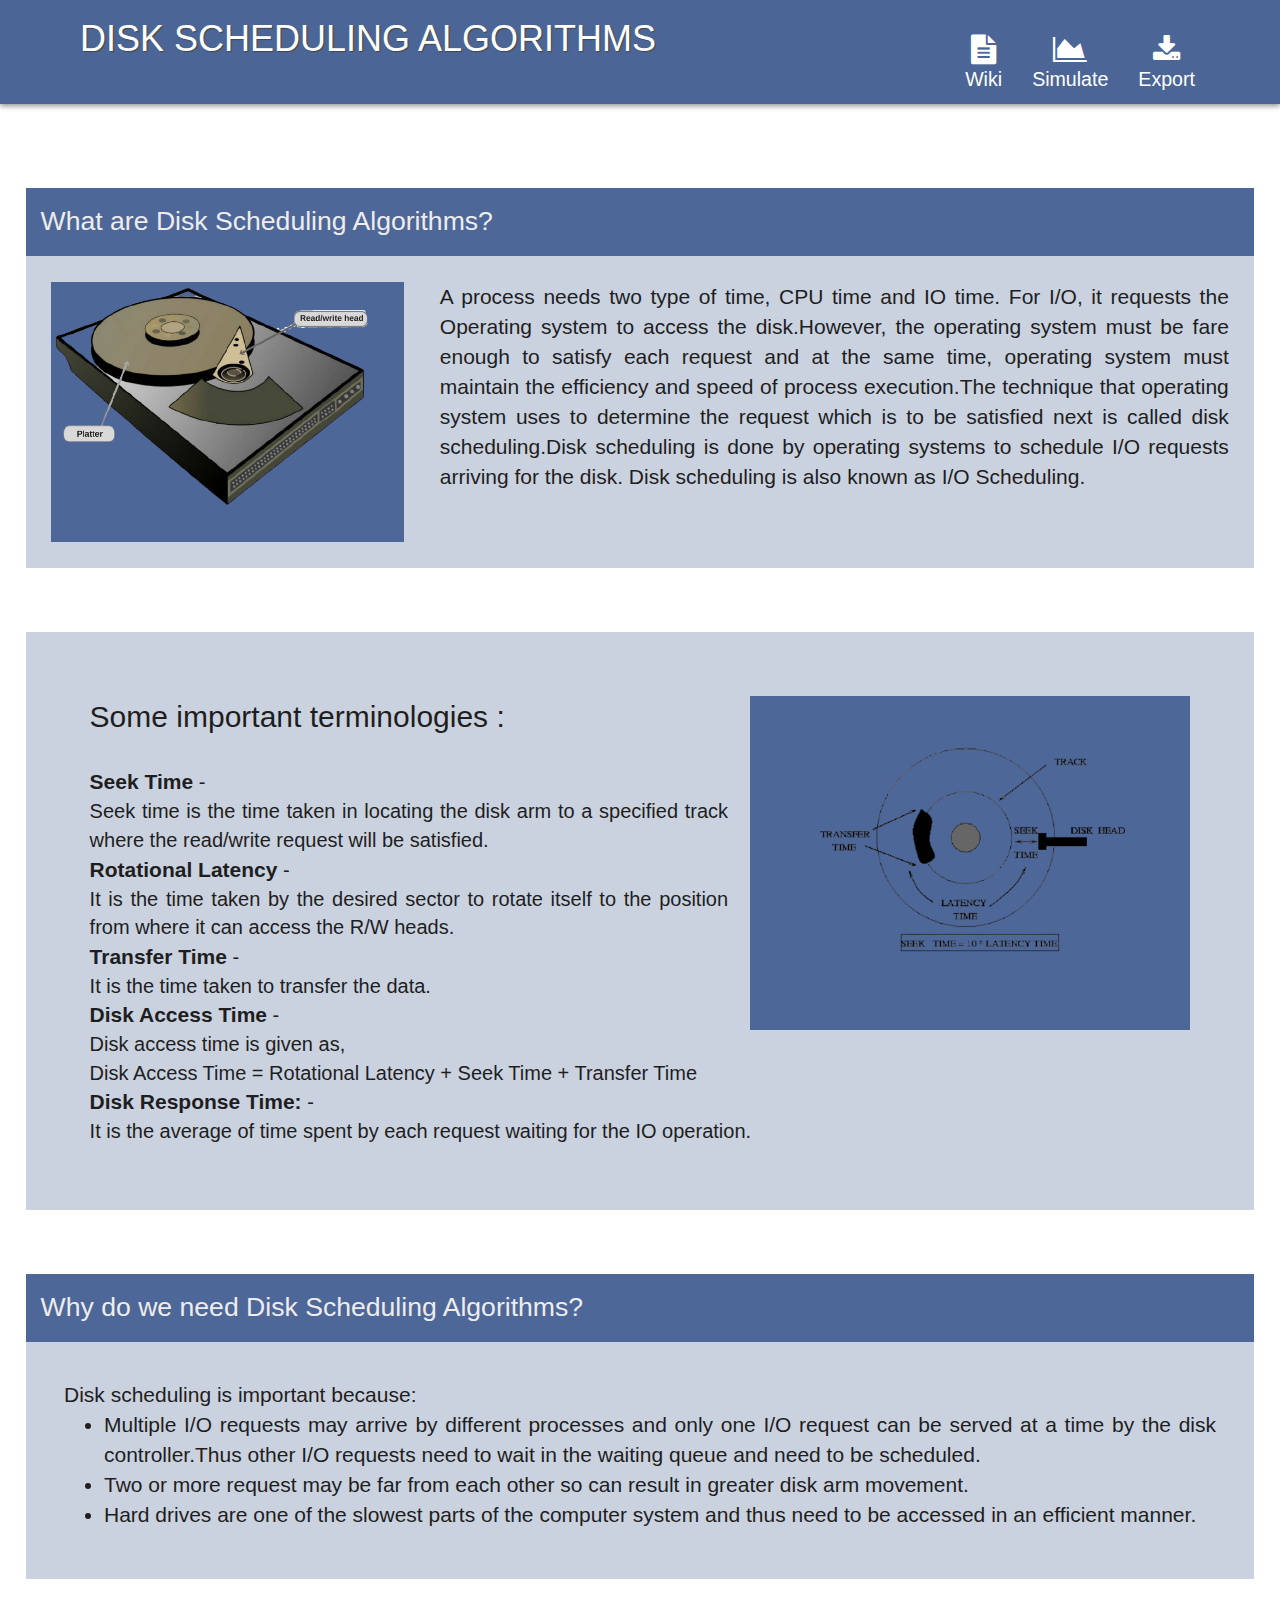
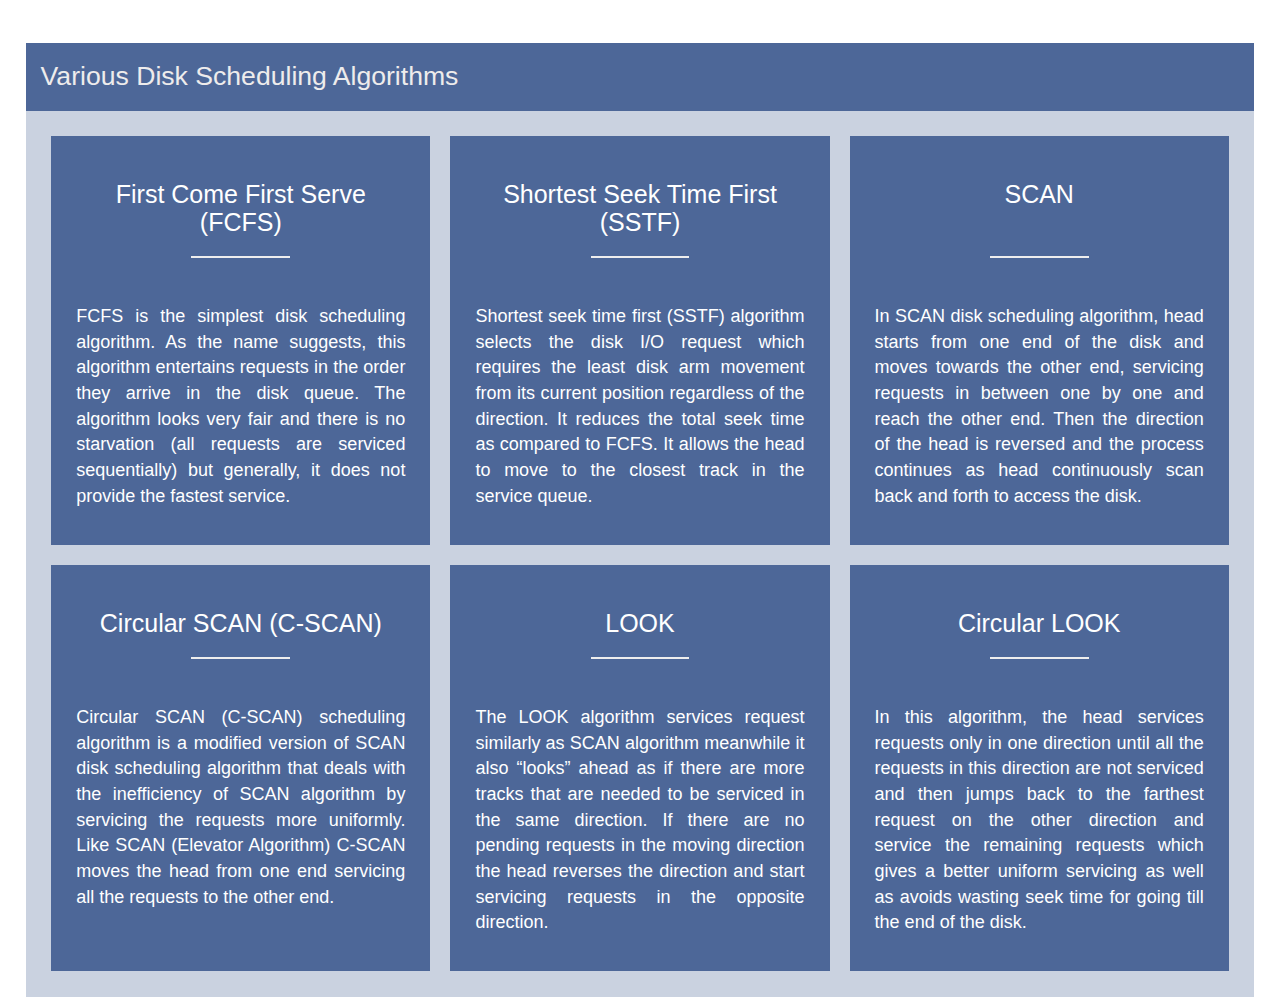
<file: index.html>
<!DOCTYPE html>
<html>
  <head>
    <meta name="viewport" content="width=device-width, initial-scale=1">
    <meta charset="utf-8">

    <title>Disk Scheduling Algorithms</title>
    
    <!--CSS and Script linking-->
    <link rel="stylesheet" href="mystyle.css">
    <link rel="stylesheet" href="css/bootstrap.min.css">
    <link rel="stylesheet" href="https://stackpath.bootstrapcdn.com/font-awesome/4.7.0/css/font-awesome.min.css">    
  </head>

  <body>
    <header>
      <nav id="header-nav" class="navbar navbar-default">
        <div class="container">
          <div class="navbar-header">
  
            <div class="navbar-brand">
              <a href="#"><h1>Disk Scheduling Algorithms</h1></a>
            </div>
  
            <button id="navbarToggle" type="button" class="navbar-toggle collapsed" data-toggle="collapse" data-target="#collapsable-nav" aria-expanded="false">
              <span class="sr-only">Toggle navigation</span>
              <span class="icon-bar"></span>
              <span class="icon-bar"></span>
              <span class="icon-bar"></span>
            </button>
          </div>
  
          <div id="collapsable-nav" class="collapse navbar-collapse">
             <ul id="nav-list" class="nav navbar-nav navbar-right">
              <li>
                <a href="Disk.html">
                  <i class="fa fa-file-text" aria-hidden="true"></i><br class="hidden-xs"> Wiki</a>
              </li>
              <li>
                <a href="Simulate.html">
                  <i class="fa fa-area-chart" aria-hidden="true"></i><br class="hidden-xs"> Simulate</a>
              </li>
              <li class="nav-item dropdown">
                <a class="nav-link dropdown-toggle" href="#" role="button" data-bs-toggle="dropdown"
                  aria-expanded="false">
                  <i class="fa fa-download" aria-hidden="true"></i><br class="hidden-xs"> Export
                </a>
                <ul class="dropdown-menu dropdown-menu-end">
                  <li><a class="dropdown-item" href="#" onclick="downloadGraphImage()">Download Graph Image</a></li>
                  <li><a class="dropdown-item" href="#" onclick="exportToPDF()">Export as PDF</a></li>
                  <li><a class="dropdown-item" href="#" onclick="downloadComparisonChart()">Download Comparison</a></li>
                </ul>
              </li>
            </ul><!-- #nav-list -->
          </div><!-- .collapse .navbar-collapse -->
        </div><!-- .container -->
      </nav><!-- #header-nav -->
    </header>
    
    <div class="diskinfo">
      <p class="hd">What are Disk Scheduling Algorithms?</p>
      
      <div id="intro">
        <img id="diskimg" src="img1.png" alt="disk image">
          A process needs two type of time, CPU time and IO time. For I/O, it requests the Operating system to access the disk.However, the operating system must be fare enough to satisfy each request and at the same time, operating system must maintain the efficiency and speed of process execution.The technique that operating system uses to determine the request which is to be satisfied next is called disk scheduling.Disk scheduling is done by operating systems to schedule I/O requests arriving for the disk. Disk scheduling is also known as I/O Scheduling.
      </div>

      <div id="terms">
        <img id="diskimg2" src="img2.png" alt="disk image">
        <span id="hd2">Some important terminologies :</span><br><br>
        <b id="bold">Seek Time</b>
        - <br>Seek time is the time taken in locating the disk arm to a specified track where the read/write request will be satisfied.<br>
        <b id="bold">Rotational Latency</b> 
        - <br>It is the time taken by the desired sector to rotate itself to the position from where it can access the R/W heads.<br>
        <b id="bold">Transfer Time</b>
        - <br> It is the time taken to transfer the data.<br>
        <b id="bold"> Disk Access Time</b>
        - <br>Disk access time is given as, <br>Disk Access Time = Rotational Latency + Seek Time + Transfer Time<br>
        <b id="bold">Disk Response Time:</b> 
        - <br>It is the average of time spent by each request waiting for the IO operation.
      </div>

      
      <p class="hd">Why do we need Disk Scheduling Algorithms?</p>

      <div id="why">
        Disk scheduling is important because:
        <ul>
          <li>Multiple I/O requests may arrive by different processes and only one I/O request can be served at a time by the disk controller.Thus other I/O requests need to wait in the waiting queue and need to be scheduled.</li>
          <li>Two or more request may be far from each other so can result in greater disk arm movement.</li>
          <li>Hard drives are one of the slowest parts of the computer system and thus need to be accessed in an efficient manner.</li>
        </ul>

      </div>

      <p class="hd">Various Disk Scheduling Algorithms</p>

      <div class="cont">
        <div>
          <a id="algo" href="Simulate.html"><h2 class=" heady">First Come First Serve (FCFS)<br></h2><hr style="width: 30%; border-width: 2px;"></a><br>
          <p class="description">FCFS is the simplest disk scheduling algorithm. As the name suggests, this algorithm entertains requests in the order they arrive in the disk queue. The algorithm looks very fair and there is no starvation (all requests are serviced sequentially) but generally, it does not provide the fastest service.</p>
        </div>
        <div>
          <a id="algo" href="Simulate.html"><h2 class=" heady">Shortest Seek Time First (SSTF)<br></h2><hr style="width: 30%; border-width: 2px;"></a><br>
          <p class="description">Shortest seek time first (SSTF) algorithm selects the disk I/O request which requires the least disk arm movement from its current position regardless of the direction. It reduces the total seek time as compared to FCFS. It allows the head to move to the closest track in the service queue.</p>
        </div>
        <div>
          <a id="algo" href="Simulate.html"><h2 class=" heady">SCAN<br><br></h2><hr style="width: 30%; border-width: 2px;"></a><br>
          <p class="description">In SCAN disk scheduling algorithm, head starts from one end of the disk and moves towards the other end, servicing requests in between one by one and reach the other end. Then the direction of the head is reversed and the process continues as head continuously scan back and forth to access the disk.</p>
        </div>
        <div>
          <a id="algo" href="Simulate.html"><h2 class=" heady">Circular SCAN (C-SCAN)<br></h2><hr style="width: 30%; border-width: 2px;"></a><br>
          <p class="description">Circular SCAN (C-SCAN) scheduling algorithm is a modified version of SCAN disk scheduling algorithm that deals with the inefficiency of SCAN algorithm by servicing the requests more uniformly. Like SCAN (Elevator Algorithm) C-SCAN moves the head from one end servicing all the requests to the other end.</p>
        </div>
        <div>
          <a id="algo" href="Simulate.html"><h2 class=" heady">LOOK<br></h2><hr style="width: 30%; border-width: 2px;"></a><br>
          <p class="description">The LOOK algorithm services request similarly as SCAN algorithm meanwhile it also “looks” ahead as if there are more tracks that are needed to be serviced in the same direction. If there are no pending requests in the moving direction the head reverses the direction and start servicing requests in the opposite direction. </p>
        </div>
        <div class=" heady">
          <a id="algo" href="Simulate.html"><h2 class="heady">Circular LOOK<br></h2><hr style="width: 30%; border-width: 2px;"></a><br>
          <p class="description">In this algorithm, the head services requests only in one direction until all the requests in this direction are not serviced and then jumps back to the farthest request on the other direction and service the remaining requests which gives a better uniform servicing as well as avoids wasting seek time for going till the end of the disk.</p>
        </div>
      </div>
    </div>


    
    <script src="js/jquery-2.1.4.min.js"></script>
    <script src="js/bootstrap.min.js"></script>
    <script src="myscript.js"></script>

  </body>

</html>
</file>
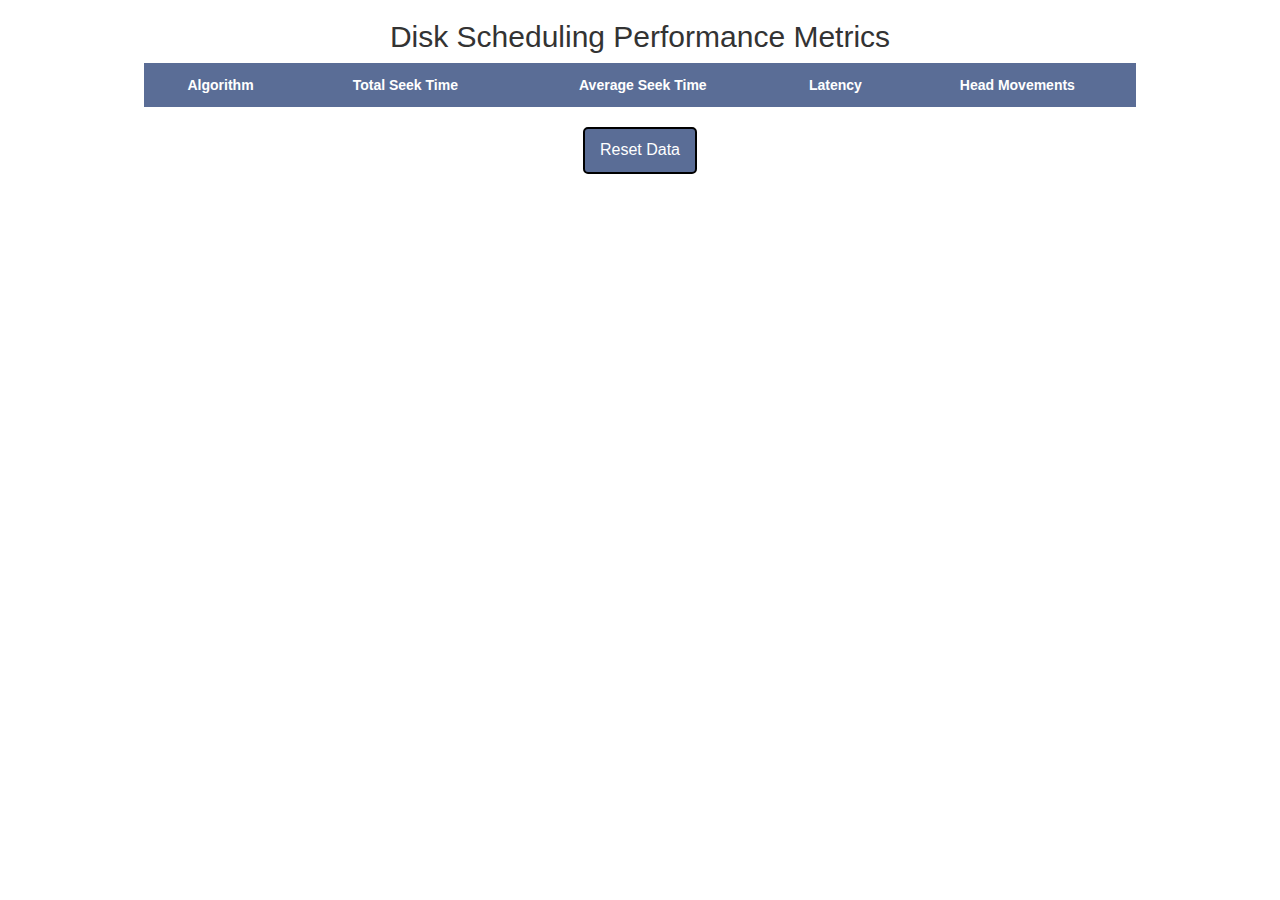
<file: performance.html>
<!DOCTYPE html>
<html lang="en">
<head>
    <meta charset="UTF-8">
    <meta name="viewport" content="width=device-width, initial-scale=1.0">
    <title>Performance Metrics</title>
    <link rel="stylesheet" href="css/bootstrap.min.css">
    <style>
        /* Page background */
        body {
            background-color: white;
            font-family: Arial, sans-serif;
            margin: 20px;
            padding: 0;
            text-align: center;
        }

        /* Heading */
        h2 {
            color: #333; /* Dark Gray */
            text-align: center;
        }

        /* Table Styling */
        table {
            width: 80%;
            margin: auto;
            border-collapse: collapse;
            background: #f9f9f9; /* Light Gray Background */
        }

        th, td {
            border: 2px solid #5a6d96; /* Blue Borders */
            padding: 10px;
            text-align: center;
        }

        th {
            background-color: #5a6d96; /* Dark Blue */
            color: white;
        }

        /* Reset Button */
        #reset-data {
            background-color: #5a6d96;
            color: white;
            border: 2px solid black;
            padding: 10px 15px;
            font-size: 16px;
            cursor: pointer;
            border-radius: 5px;
            transition: 0.3s;
            margin-top: 20px;
        }

        #reset-data:hover {
            background-color: #0763b8;
            border-color: #5e47de;
        }
    </style>
</head>
<body>

    <h2>Disk Scheduling Performance Metrics</h2>
    <table>
        <thead>
            <tr>
                <th>Algorithm</th>
                <th>Total Seek Time</th>
                <th>Average Seek Time</th>
                <th>Latency</th>
                <th>Head Movements</th>
            </tr>
        </thead>
        <tbody id="performance-data">
            <!-- Data will be inserted here -->
        </tbody>
    </table>
    <button id="reset-data">Reset Data</button>

    <script>
        document.addEventListener("DOMContentLoaded", function () {
            let tableBody = document.getElementById("performance-data");

            function loadTableData() {
                tableBody.innerHTML = ""; // Clear existing data
                let data = JSON.parse(localStorage.getItem("performanceMetrics")) || [];

                data.forEach(entry => {
                    // Ensure all numerical values are converted properly
                    let seekTime = parseFloat(entry.seekTime) || 0;
                    let avgSeekTime = parseFloat(entry.avgSeekTime) || 0;
                    let latency = parseFloat(entry.latency) || 0;
                    let headMovements = parseInt(entry.headMovements) || 0;

                    let row = `<tr>
                        <td>${entry.algorithm}</td>
                        <td>${seekTime.toFixed(2)} ms</td>
                        <td>${avgSeekTime.toFixed(2)} ms</td>
                        <td>${latency.toFixed(2)} ms</td>
                        <td>${headMovements}</td>
                    </tr>`;
                    tableBody.innerHTML += row;
                });
            }

            loadTableData();

            // Reset button functionality
            document.getElementById("reset-data").addEventListener("click", function () {
                console.log("Reset button clicked");
                localStorage.removeItem("performanceMetrics"); // Clear stored data
                loadTableData(); // Refresh the table
            });
        });

        // Example: Function to store data (Ensure numbers are stored properly)
        function savePerformanceData(algorithm, seek, inp) {
            let avgSeekTime = inp.length > 0 ? Number(seek / inp.length) : 0;
            let latency = inp.length > 0 ? Number(seek / (2 * inp.length)) : 0;
            let headMovements = inp.length > 0 ? inp.length - 1 : 0;

            var performanceMetrics = {
                algorithm: algorithm,
                seekTime: Number(seek), // Store as a number
                avgSeekTime: avgSeekTime,
                latency: latency,
                headMovements: headMovements
            };

            let existingMetrics = JSON.parse(localStorage.getItem("performanceMetrics")) || [];
            existingMetrics.push(performanceMetrics);
            localStorage.setItem("performanceMetrics", JSON.stringify(existingMetrics));
        }

    
    </script>

</body>
</html>
</file>
<file: mystyle.css>
* {
  box-sizing: border-box;
}

body {
	background-color: rgb(114, 110, 110);
	background-size: 400% 400%;
  animation: gradient 15s ease infinite;
  font-family:Verdana ;
}

@keyframes gradient {
  0% {
    background-position: 0% 50%;
  }
  50% {
    background-position: 100% 50%;
  }
  100% {
    background-position: 0% 50%;
  }
} 


/** HEADER **/
#header-nav {
  background-color: #4b6596;
  border-radius: 0;
  border: 0;
  box-shadow: 0px 2px 5px #27272780;
  -webkit-box-shadow: 0px 2px 5px #27272780;
  -moz-box-shadow: 0px 2px 5px #27272780;
  position: relative;
  z-index: 999999;
 
  
}

.navbar-brand {
  padding-top: 25px;
}

.navbar-brand h1 { 
 
  padding: 10px;
  color: rgb(255, 255, 255);
  font-size: 2em;
  text-transform: uppercase;
  font-weight: 400;
  text-shadow: 1px 1px 1px rgb(70, 69, 69);
  margin-top: 0;
  margin-bottom: 0;
  line-height: .75;
}

.navbar-brand a:hover, .navbar-brand a:focus {
  text-decoration: none;
}

#nav-list {
  margin-top: 10px;
}

#nav-list a {
  color: rgb(255, 255, 255);
  text-align: center;
  font-size: 1.4em;
  margin-top: 10px;
 
}

#nav-list a:hover {
  background: #1a1a66;
  color: rgb(196, 195, 195);
}

#nav-list a i {
  font-size: 1.5em;
  padding-bottom: 5px;
}

.navbar-header button.navbar-toggle, .navbar-header .icon-bar {
  border: 1px solid#fff;
}

.navbar-header button.navbar-toggle {
  clear: both;
  margin-top: -30px;
}
/* END HEADER */







/********** HOME PAGE **********/

/***div class info ***/
.diskinfo {
  background-color: white;
  display: grid;
 
}

.diskinfo p.hd {
  margin-top: 5%;
  color: #eeecec;
  padding: 15px;
  width: 96%;
  font-size: 1.9em;
  text-shadow: 1px 1px #4d6798;
  background-color:#4d6798;
  margin-left: 2%;
  margin-right: 2%;
  margin-bottom: 0%;
}

#diskimg {
  width: 30%;
  margin-right: 3%;
  float: left;
  padding: 0 30px 30px 0;
  background-color: #4d6798;
}

#diskimg2 {
  width: 40%;
  margin-left: 2%;
  float: right;
  padding: 0 0 30px 30px;
  background-color:  #4d6798;
}

#intro, #terms, #hd2, #why{
  font-size: 1.5em;
  text-align: justify;
  color: rgb(31, 30, 30);
}

#intro, #terms, #why{
  background-color: #4b65964b;
}

#intro {
  margin-right: 2%;
  margin-left: 2%;
  background-color: #4b65964b;
  padding: 2%;
  font-weight: normal;
}

#terms {
  font-size: 20px;
 
  padding: 5%;
  margin-top: 5%;
  margin-left: 2%;
  margin-right: 2%;
}

#bold {
  font-size: 21px;
}

#why {
  padding: 3%;
  margin-left: 2%;
  margin-right: 2%;
}

.cont {
  color: #546C85;
  display: grid;
  grid-template-columns: 1fr;
  gap: 20px;
  margin-left: 2%;
  margin-right: 2%;
  background-color: #4b65964b;
  padding: 2%;
  
 
}

#algo:hover{
  text-decoration: none;
}

#algo:hover .heady{
  text-decoration: none;
  transform: scale(1.1);
  color: rgb(196, 195, 195);
}

#algo:hover hr{
  transform: scaleX(1.3);
  background-color: rgb(196, 195, 195);
}

.cont h2 {
  text-align: center;
  color: #fff;
  font-size: 25px;
}

.cont div {
  padding: 25px;
  background-color: #4d6798;
  text-align: justify;
  font-size: 18px;
  color: #fff;
  
}

/**** END OF HOME PAGE ****/










/**** SIMULATE PAGE ****/

.main {
  position: relative;
}

.container1 {
  position: absolute;
  background-color: white;
  top:20px;
  
}

.container2 {
  position: absolute;
  top: 400px;
  width: 90%;
  left: 50px;
  
}

.container3 {
  position: absolute;
  top: 1100px;
  margin-bottom: 40px;
  width: 90%;
  left: 50px;
}

.left {
  margin-left: 10%;
  float: left;
  padding: 2%;
  width: 80%;
  background-color:#4b65964b;
  border-radius: 0;
  box-shadow: 2px 2px 2px 2px  rgb(100, 103, 139);

  
  
}

.row2 {
  display: inline-flex;
  padding: 30px;
  padding-bottom: 90px ;
}

label {
  font-size: 16px;
}

.form-control {
  display: block;
  width: 100%;
  height: calc(1.5em + .75rem + 2px);
  padding: .375rem .75rem;
  font-size: 1rem;
  font-weight: 400;
  line-height: 1.5;
  color: #495057;
  background-color: #fff;
  background-clip: padding-box;
  border: 1px solid #ced4da;
  border-style: inset;
  
}

#second {
  margin-left: 100px;
  float: left;
}

button {
  display: inline;
  margin: 70px;
  color: rgb(12, 12, 39);
}

#plot-button {
  background-color:   #3f507c;
  margin-left: 30%;
  font-size: 17px;
  color: white;

}

#animate-button {
  background-color:  #3f507c;
  font-size: 17px;
  margin-left: 5%;
  color: white;
}

#cmpr-button{
  background-color:  #3f507c;
  font-size: 17px;
  margin-left: 5%;
  color: white;

}

#performance-button {
  background-color:  #3f507c;
  font-size: 17px;
  margin-left: 5%;
  color: white;
}

#export-button {
  background-color:  #3f507c;
  font-size: 17px;
  margin-left: 5%;
  color: white;
}


#canvas {
  text-align: center;
  margin-left: 190px;
  margin-top: 0px;
  padding-top: 0px;
  visibility: hidden;
}

.right {
  float: left;
  text-align: center;
  padding-top: 30px;
}

#am_alg_name, #am_alg_seek, #cl-seek {
  margin-left: 30px;
  font-size: 15px;
  text-align: center;
  text-emphasis: bold;
  color: #004080;
}

#graph_area {
  visibility: hidden;
  margin-top: 20px;
  box-shadow: 2px 2px 2px 2px  rgb(100, 103, 139);
  width: 90%;
  margin-left: 5%;
}
#cmpr_area {
  visibility: hidden;
  margin-top: 20px;
  box-shadow: 2px 2px 2px 2px  rgb(100, 103, 139);
  width: 90%;
  margin-left: 5%;
}

#plt_alg_name {
  margin-left: 30px;
  font-size: 30px;
  text-align: center;
  text-emphasis: bold;
  color: #004080;
}

#cmpr-head {
  margin-left: 30px;
  font-size: 30px;
  text-align: center;
  text-emphasis: bold;
  color: #004080;
}


#plt_alg_seek {
  text-align: center;
  font-size: 15px;
  margin: 10px;
}

#cal-seek {
  text-align: center;
  font-size: 15px;
  margin: 10px;
}

/* CSS for performance table analysis */
/* Table Styling */
table {
  width: 80%;
  margin: 20px auto;
  border-collapse: collapse;
  box-shadow: 0px 0px 10px rgba(0, 0, 0, 0.2); /* Soft shadow */
}

/* Table Header */
th {
  background-color: #5a6d96; /* Matching the blue tone */
  color: white;
  padding: 12px;
  text-align: center;
  border: 2px solid #ffffff; /* White border for contrast */
}

/* Table Rows */
td {
  padding: 10px;
  text-align: center;
  border: 2px solid #5a6d96; /* Blue border to match headers */
}

/* Alternate Row Colors for Better Readability */
tr:nth-child(even) {
  background-color: #f2f2f2;
}

/* Reset Button Styling */
#reset-data {
  background-color: #2c3e50; /* Dark blue to match other buttons */
  color: white;
  border: 2px solid #41c7a6; /* Soft green border */
  padding: 10px 15px;
  font-size: 16px;
  cursor: pointer;
  border-radius: 5px;
  transition: 0.3s;
  display: block;
  margin: 20px auto; /* Center button */
}

#reset-data:hover {
  background-color: #1a252f; /* Slightly darker blue */
  border-color: #5e47de;
}

.navbar .dropdown-menu {
  background-color: #3f5c83; /* match your navbar color if needed */
  border: none;
}
.navbar .dropdown-item {
  color: white;
}
.navbar .dropdown-item:hover {
  background-color: #2c3e50;
}



/* MEDIA QUERIES */

/********** Large devices only **********/
@media (min-width: 1250px) {

  /*Home Page*/
  .cont {
    grid-template-columns: repeat(3, 1fr);
  }

  .transform {
    -webkit-transition: all 2s ease;  
    -moz-transition: all 2s ease;  
    -o-transition: all 2s ease;  
    -ms-transition: all 2s ease;  
    transition: all 2s ease;
  }
}

@media (max-width: 1450px){
  #second{
    margin-left: 50px;
  }

}

@media (max-width: 1300px){
  #second{
    margin-left: 30px;
  }

}

@media (min-width: 1250px) and (max-width: 1500px) {

  .container2 {
    position: absolute;
    top: 600px;
    width: 80%;
  }

  #graph_area {
    width: 80%;
    margin-left: 13%;
  }
  
}

/********** Medium devices only **********/
@media (min-width: 992px) and (max-width: 1249px) {

  /* Home Page */
  #intro, #hd2, #why {
    font-size: 20px;
  }

  #terms {
    font-size: 18px;
  }

  #bold {
    font-size: 19px;
  }

  .cont {
    grid-template-columns: repeat(3, 1fr);
  }

  .cont div {
    font-size: 20px ;
  }

  /*Simulate Page */
  .left {
    width: 80%;
    padding: 30px;
    margin-left: 10%;
  }

  #second {
    margin-left: 90px;
  }

  #plot-button {
    margin-left: 40%;
  }

  #am_alg_name, #am_alg_seek {
    margin-left: 150px;
  }

  .container2 {
    position: absolute;
    top: 600px;
    width: 90%;
    left: 50px;
  }

}

/********** Small devices only **********/
@media (min-width: 768px) and (max-width: 991px) {

  /* Home Page */
  .navbar-brand h1 { 
    padding-top: 10px;
    font-size: 4.5vw; 
  }

  .diskinfo p.hd {
    font-size: 2.5em;
  }

  #diskimg {
    height: 25%;
    width: 35%;
  }

  #diskimg2 {
    height: 35%;
    width: 45%;
  }

  #intro, #hd2, #why {
    font-size: 18px;
  }

  #terms {
    font-size: 16px;
    margin-left: 25px;
  }

  #why {
    margin-left: 25px;
  }

  #bold {
    font-size: 18px;
  }

  .cont {
    grid-template-columns: repeat(2, 1fr)
  }

  .cont h2 {
    font-size: 25px;
  }

  .cont div {
    font-size: 18px;
  }


  /* Simulate Page */
  .left {
    width: 80%;
    margin-top: 20px;
    padding: 25px;
    padding-left: 50px;
    margin-left: 10%;
  }

  .right {
    width: 100%;
    padding-left: 0;
  }

  #canvas {
    margin-left: 25px;
  }

  #second {
    margin-left: 150px;
  }

  #plot-button {
    margin-left: 150px ;
  }

  .container2 {
    position: absolute;
    top: 800px;
    width: 100%;
    left: 1%;
  }

  #graph_area {
    margin-top: 20px;
  }

  
}

/********** Extra small devices only **********/
@media (max-width: 767px) {
  /* Header */
  .navbar-brand {
    padding-top: 10px;
    height: 80px;
  }
  .navbar-brand h1 { 
    padding-top: 10px;
    font-size: 4.7vw; /* 1vw = 1% of viewport width */
  }

  #collapsable-nav a { /* Collapsed nav menu text */
    font-size: 1.2em;
  }
  #collapsable-nav a i { /* Collapsed nav menu glyph */
    font-size: 1em;
    margin-right: 5px;
  }

  /*Home Page*/

  .diskinfo p.hd {
    font-size: 2em;
    margin-top: 3%;
    width: 90%;
    margin-left: 5%;
  }

  #intro, #terms, #why {
    width: 90%;
    margin-left: 5%;
  }

  #diskimg {
    height: 35% ;
    width: 45%;
  }

  #diskimg2 {
    height: 45% ;
    width: 55%;
  }

  #intro, #hd2, #why {
    font-size: 15px;
  }

  #terms {
    font-size: 13px;
  }

  #bold {
    font-size: 15px;
  }

  .cont {
    grid-template-columns: auto;
    width: 90%;
    margin-left: 5%;
    margin-top: 0px;
  }
  
  .cont h2 {
    font-size: 20px;
  }

  .cont div {
    margin: 20px;
    padding: 20px;
    font-size: 15px;
  }

  /*Simulate Page */

  .left {
    width: 80%;
    margin-top: 25px;
    margin-left: 10%;
    padding-left: 60px;
  }

  #second {
    margin-left: 160px;
  }

  #plot-button {
    margin-left: 120px;
  }

  #animate-button {
    margin-left: 50px;
  }

  .right {
    padding: 0;
    width: 100%;
  }

  #canvas {
    margin-left: 35px;
    width: 80%;
  }

  #am_alg_name {
    margin-top: 30px;
  }

  #plt_alg_name {
    margin-top: 10px;
  }

  .container2 {
    position: absolute;
    top: 600px;
    width: 100%;
    left: 1%;
  }

  .container3{
    position: absolute;
    top: 2000px;
    width: 100%;
    left: 1%;
  }

}
 

@media (max-width: 600px) {
  .left {
    width: 80%;
    margin: 15px;
    margin-left: 6%;
    padding: 0px;
  }

  .row2 {
    width: 100%;
    padding: 15%;
    padding-bottom: 2%;
  }

  #second {
    margin-left: 12%;
  }

  #plot-button {
    margin-left: 20%;
    margin-bottom: 10px;
  }

  #animate-button {
    margin-left: 20px;
    margin-bottom: 10px;
  }

  #cmpr-button{
    margin-left: 30%;
    margin-bottom: 10px;
  }
}
</file>
